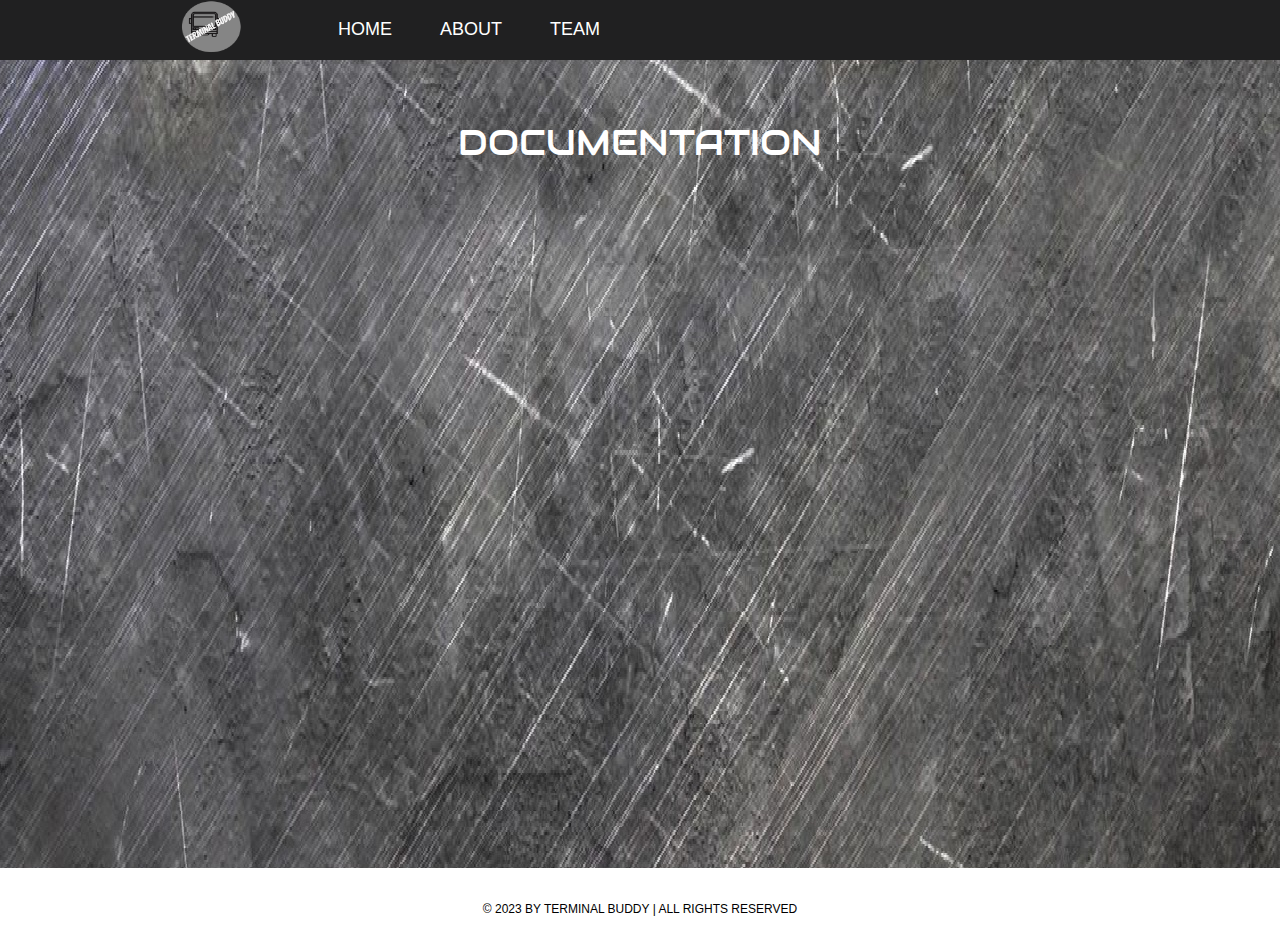
<file: blog.html>
<!doctype html>
<!-- Website template by freewebsitetemplates.com -->
<html>
<head>
	<meta charset="UTF-8">
	<meta name="viewport" content="width=device-width, initial-scale=1.0">
	<title>Terminal Website</title>
	<link rel="icon" type="image/png" href="images/logo.png">
	<link rel="stylesheet" href="css/style.css" type="text/css">
	<link rel="stylesheet" type="text/css" href="css/mobile.css">
	<script src="js/mobile.js" type="text/javascript"></script>
</head>
<body>
	<div id="page">
		<div id="header">
			<div>
			<a href="index.html" class="logo"><img src="images/logo.png" style="width:80%; height:90%;"></a>
				<ul id="navigation">
					<li>
						<a href="index.html">Home</a>
					</li>
					<li>
						<a href="about.html">About</a>
					</li>
					<li>
						<a href="contact.html">Team</a>
					</li>
				</ul>
			</div>
		</div>
		<div id="body">
			<div class="header" >
				<div>
					<h1>Documentation</h1>
				</div>
			</div>
		</div>
		<div id="footer">
			<div class="footnote">
				<div>
					<p>&copy; 2023 BY TERMINAL BUDDY | ALL RIGHTS RESERVED</p>
				</div>
			</div>
		</div>
	</div>
</body>
</html>
</file>
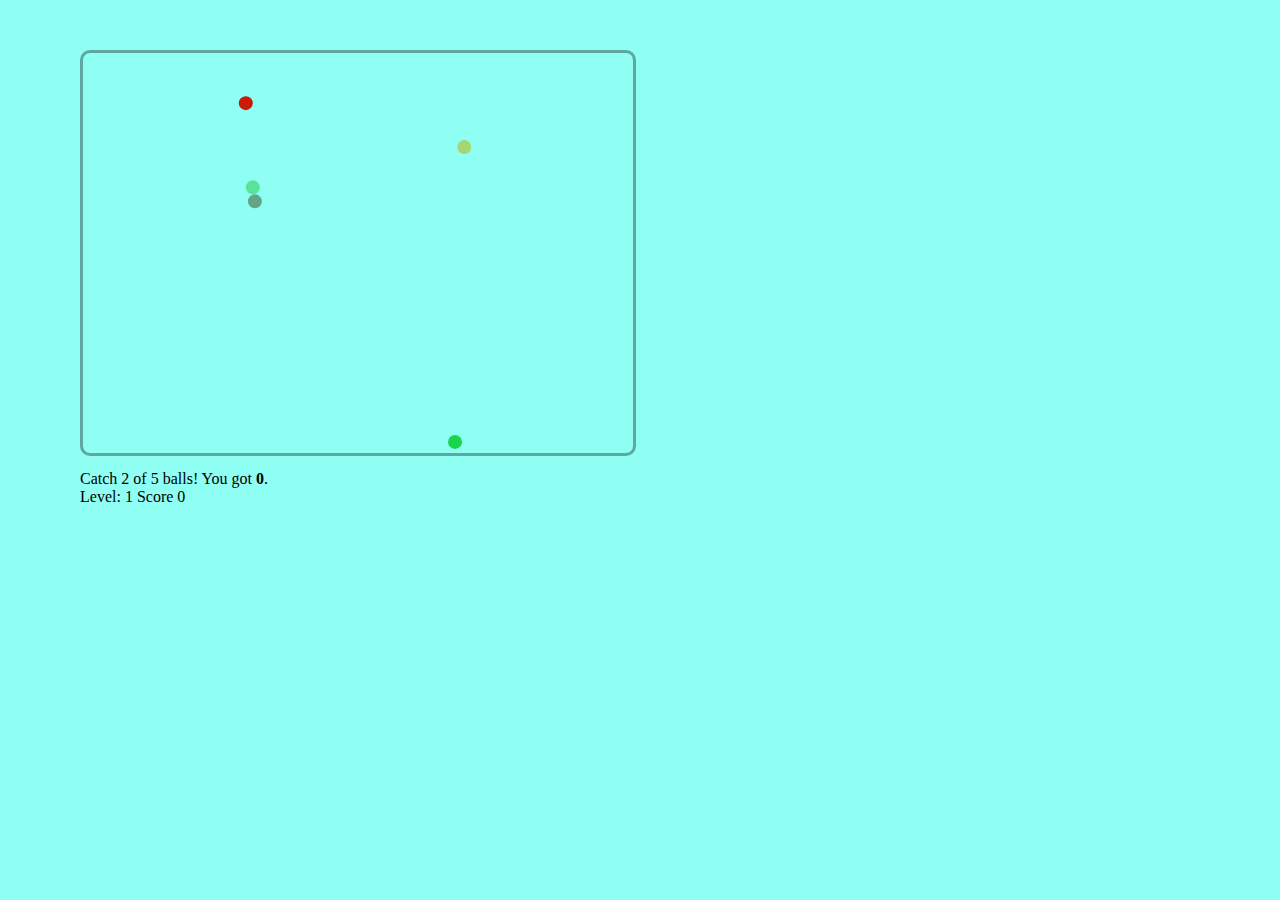
<file: Boomshine.html>
<!DOCTYPE html>
<html>
    <head>
        <title>Terminal Buddy - Boomshine game</title>
        <link rel="icon" type="image/png" href="images/logo.png">
        <link type="text/css" rel="stylesheet" href="css/style.css">
        <meta charset="UTF-8">

        <style>
            canvas {
                background: #8FFFF4;
                position: absolute;
                left: 80px;
                top: 50px;
                border: 3px solid #5EA8A1;
                border-radius: 10px;
            }
            body {
                background: #8FFFF4;
                margin: 0;
            }
            h1{
                -ms-transform:rotate(270deg);
                -webkit-transform:rotate(270deg);
                transform:rotate(270deg);
                color:#FFF;
                font-family:Lemon, cursive;
                font-size:45px;
                left:-220px;
                margin:0;
                padding:0;
                position:absolute;
                text-shadow:-3px 3px #5EA8A1;
                top:230px;
            }
        </style>

        

    </head>
    <body>

        <canvas id="canvas"></canvas>
        <div style="position:absolute;left:80px; top: 470px;">

            Catch <span id="needed">0</span> of <span id="total">0</span> balls! You got <strong id="clear">0</strong>.<br>
            Level: <span id="level">1</span> Score <span id="score">0</span><br>
            <span style="color:#8FFFF4">Click on the background for the fast mode!</span>

        </div>

        <script>
/**
 * @license HTML5 experiment Boomshine
 * http://www.xarg.org/project/html5-boomshine/
 *
 * Copyright (c) 2014, Robert Eisele (robert@xarg.org)
 * Dual licensed under the MIT or GPL Version 2 licenses.
 **/
            (function(window) {
                var canvas = document.getElementById('canvas');
                var eClear = document.getElementById('clear');
                var eNeed = document.getElementById('needed');
                var eTotal = document.getElementById('total');
                var eLevel = document.getElementById('level');
                var eScore = document.getElementById('score');
                var title = document.getElementById('title');
                var ctx = canvas.getContext('2d');
                var H = 400;
                var W = 550;
                var tau = Math.PI * 2;
                var level = 1;
                var score = 0;
                var numClear = 0;
                var numTotal;
                var numNeed;
                var lock;
                var scaleTime = 1000;
                var openTime = 2000;
                var flashTime = 1000;
                var radius = 7;
                var speedScale = 1;
                canvas.height = H;
                canvas.width = W;
                var rand = function() {
                    var r = (Math.random() - Math.random()) / 2;
                    return 0 <= r ? --r : ++r;
                };
                var balls = [];
                var createBalls = function(n) {
                    balls = [{
                            t: 0,
                            r: 0,
                            x: -1,
                            y: 0,
                            xs: 0,
                            ys: 0,
                            cr: 0xcc,
                            cg: 0xcc,
                            cb: 0xcc
                        }];
                    for (var i = n; i--; ) {
                        balls.push({
                            t: 0,
                            r: radius,
                            x: radius + Math.random() * (W - 2 * radius),
                            y: radius + Math.random() * (H - 2 * radius),
                            xs: rand() * speedScale,
                            ys: rand() * speedScale,
                            cr: Math.random() * 256 | 0,
                            cg: Math.random() * 256 | 0,
                            cb: Math.random() * 256 | 0
                        });
                    }
                };
                var NOW, bgTime = 0;
                var size = function(now, bnow, T1, T2) {
                    var delta = now - bnow;
                    if (delta < T1) {
                        return delta / T1;
                    }
                    if (delta < T2) {
                        return 1;
                    }
                    return (T1 + T2 - delta) / T1;
                };
                var loop = function(now) {
                    NOW = now;
                    ctx.clearRect(0, 0, W, H);
                    if (bgTime > 0) {
                        var s = (now - bgTime) / flashTime;
                        if (s >= 1) {
                            bgTime = 0;
                            s = 1;
                        }
                        ctx.fillStyle = 'rgba(255,255,255,' + (1 - Math.abs(s * 2 - 1)) + ')';
                        ctx.fillRect(0, 0, W, H);
                    }
                    var stillOpen = false;
                    for (var i = balls.length; i--; ) {
                        var status = 1;
                        var b = balls[i];
                        if (b.x === -1)
                            continue;
                        if (b.x <= radius) {
                            b.x = radius;
                            b.xs = -b.xs;
                        } else if (b.x >= W - radius) {
                            b.x = W - radius;
                            b.xs = -b.xs;
                        }
                        if (b.y <= radius) {
                            b.y = radius;
                            b.ys = -b.ys;
                        } else if (b.y >= H - radius) {
                            b.y = H - radius;
                            b.ys = -b.ys;
                        }
                        if (b.t !== 0) {
                            if (now - b.t > (openTime + scaleTime)) {
                                b.x = -1;
                                continue;
                            }
                            stillOpen = true;
                            status = size(now, b.t, scaleTime, openTime);
                            b.r = status * (50 - radius) + radius;
                            for (var j = balls.length; --j; ) {
                                var p = balls[j];
                                if (p.t === 0 && i !== j && Math.pow(p.x - b.x, 2) + Math.pow(p.y - b.y, 2) <= Math.pow(b.r + p.r, 2)) {
                                    p.t = now;
                                    p.xs = p.ys = 0;
                                    eClear.innerHTML = ++numClear;
                                    if (numClear === numNeed) {
                                        bgTime = NOW;
                                    }
                                }
                            }
                            status = 1 - status / 2;
                        }
                        b.x += b.xs;
                        b.y += b.ys;
                        ctx.fillStyle = 'rgba(' + b.cr + ',' + b.cg + ',' + b.cb + ',' + status + ')';
                        ctx.beginPath();
                        ctx.arc(b.x, b.y, b.r, 0, tau, false);
                        ctx.fill();
                    }
                    if (!stillOpen && lock) {
                        initGame();
                    }
                    window.requestAnimationFrame(loop);
                };
                var initGame = function() {
                    if (numClear >= numNeed) {
                        eLevel.innerHTML = ++level;
                        score += numClear;
                    }
                    numTotal = level * 5;
                    numNeed = Math.min(numTotal - 1, Math.round(Math.exp(level / 15 - 1) * numTotal)); // 15 = Until 15th question exponential growth
                    createBalls(numTotal);
                    eNeed.innerHTML = numNeed;
                    eTotal.innerHTML = numTotal;
                    eScore.innerHTML = score;
                    eClear.innerHTML = numClear = 0;
                    lock = false;
                };
                initGame();
                window.requestAnimationFrame(loop);
                canvas.onclick = function(ev) {
                    ev.preventDefault();
                    ev.stopPropagation();
                    if (!lock) {
                        lock = true;
                        balls[0].x = ev.pageX - 77;
                        balls[0].y = ev.pageY - 47;
                        balls[0].t = NOW;
                    }
                };
                document.onclick = function(ev) {
                    ev.preventDefault();
                    if (scaleTime === 400) {
                        scaleTime = 1000;
                        openTime = 2000;
                        radius = 7;
                        speedScale = 1;
                        title.style.color = 'white';
                    } else {
                        scaleTime = 400;
                        openTime = 1000;
                        radius = 3;
                        speedScale = 3;
                        title.style.color = 'black';
                    }
                    createBalls(numTotal);
                };
            })(this);
        </script>

    </body>
</html>
</file>
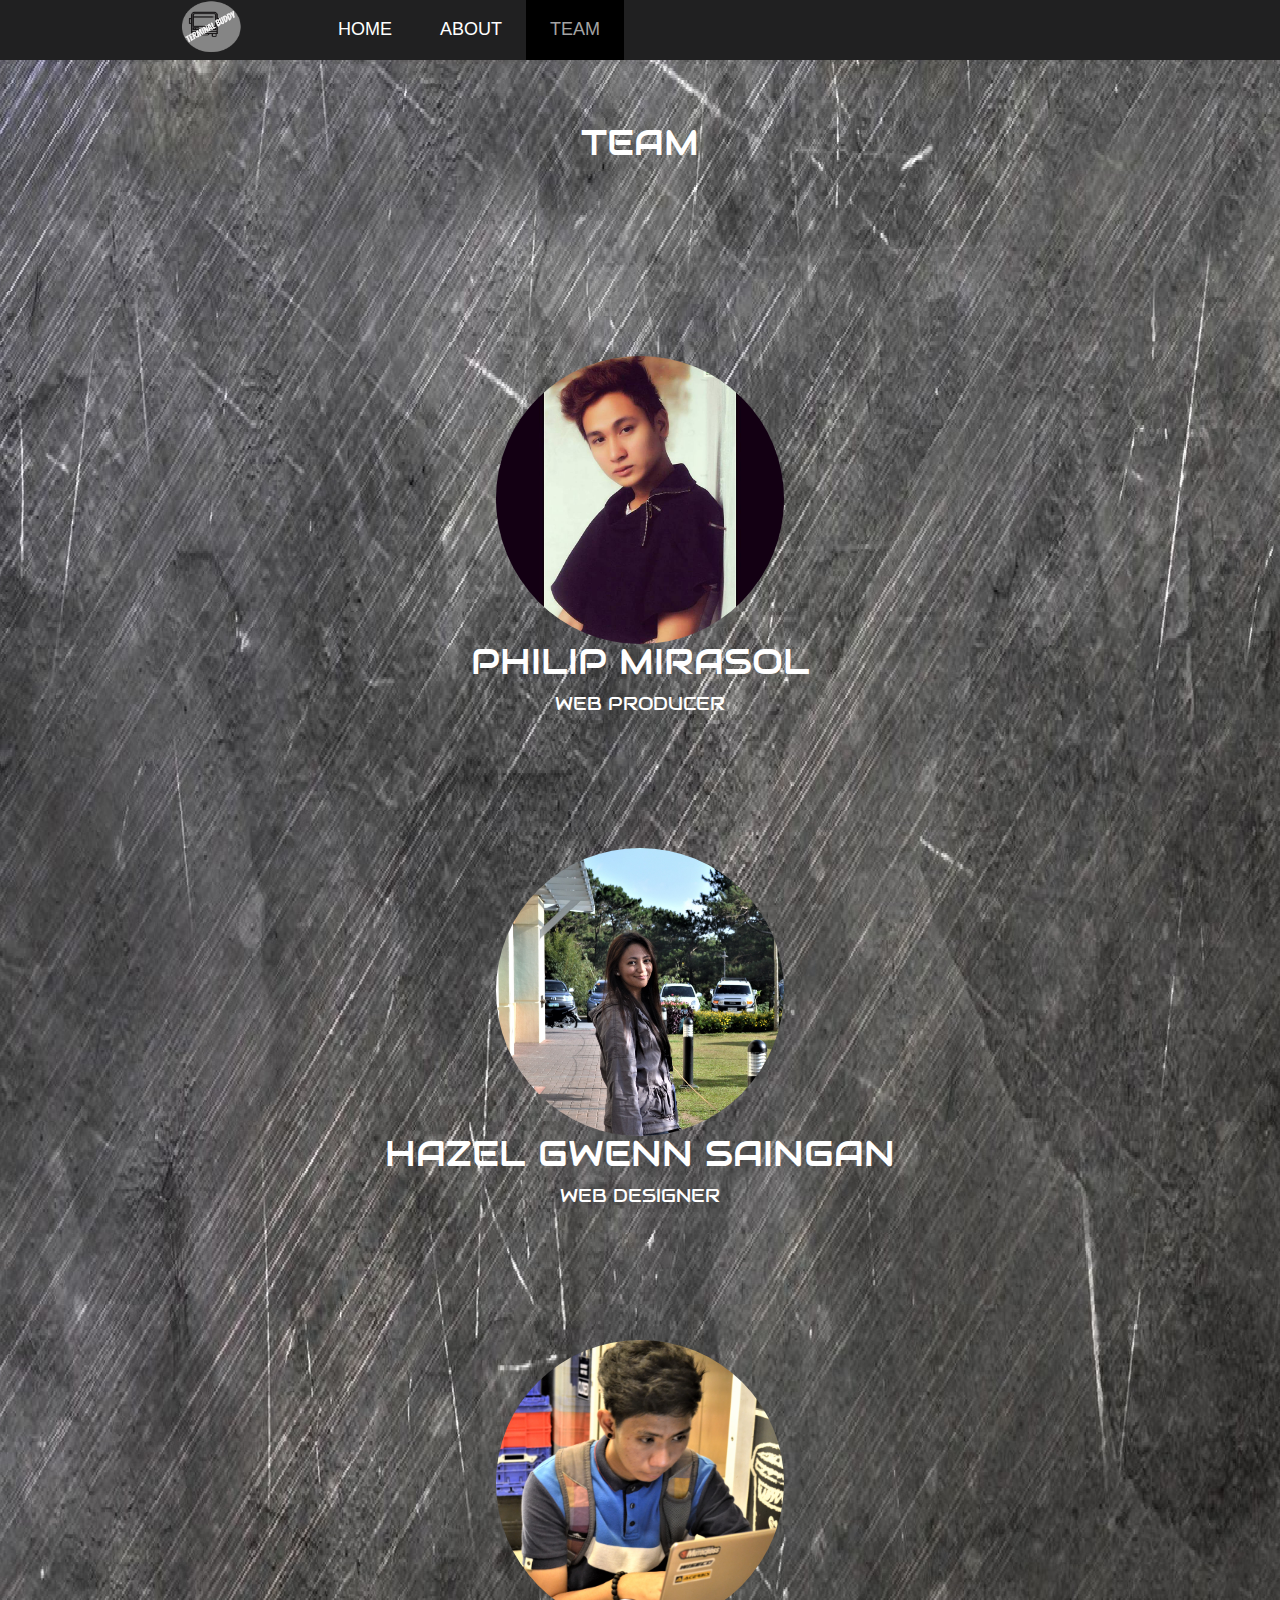
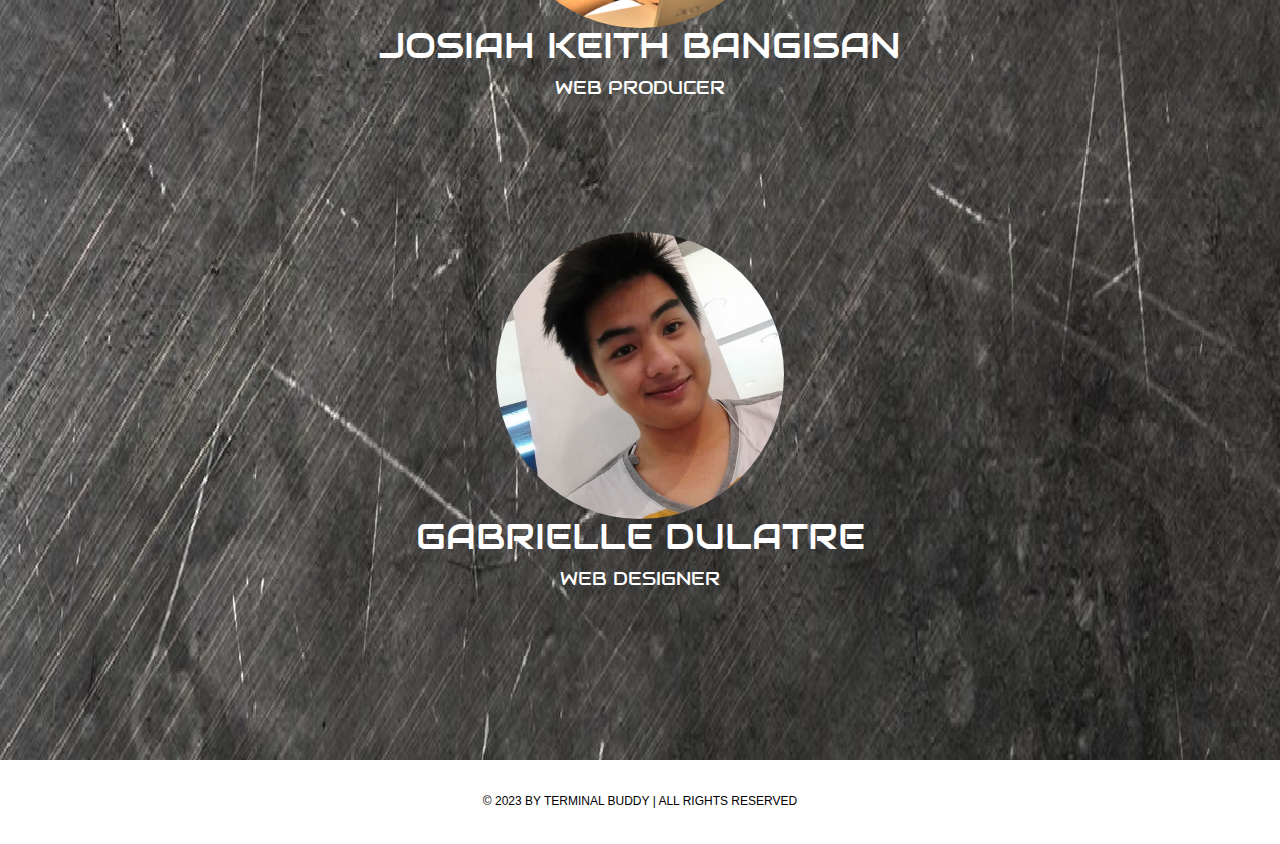
<file: contact.html>
<!doctype html>
<!-- Website template by freewebsitetemplates.com -->
<html>
<head>
	<meta charset="UTF-8">
	<meta name="viewport" content="width=device-width, initial-scale=1.0">
	<title>Terminal Buddy</title>
	<link rel="icon" type="image/png" href="images/logo.png">
	<link rel="stylesheet" href="css/style.css" type="text/css">
	<link rel="stylesheet" type="text/css" href="css/mobile.css">
	<script src="js/mobile.js" type="text/javascript"></script>
</head>
<body>
	<div id="page">
		<div id="header">
			<div>
			<a href="index.html" class="logo"><img src="images/logo.png" style="width:80%; height:90%;"></a>
				<ul id="navigation">
					<li>
						<a href="index.html">Home</a>
					</li>
					<li>
						<a href="about.html">About</a>
					</li>
					<li class="menu">
					<li class="selected">
						<a href="contact.html">Team</a>
					</li>
				</ul>
			</div>
		</div>
		<div id="body">
			<div class="header">
				<div class="contact">
					<h1>Team</h1>
				</div>
				<div>
				<img src="images/team/pj.jpg" style="width:30%; height:30%; border-radius: 50%;">
				<h1>Philip Mirasol<br>
					<font style="font-size: 18px;">Web Producer</font></h1><br><br>
				<img src="images/team/hazel.JPG" style="width:30%; height:30%; border-radius: 50%;">
				<h1>Hazel Gwenn Saingan<br>
					<font style="font-size: 18px;">Web Designer</font></h1><br><br>
				<img src="images/team/josiah.JPG" style="width:30%; height:30%; border-radius: 50%;">
				<h1>Josiah Keith Bangisan<br>
					<font style="font-size: 18px;">Web Producer</font></h1><br><br>
				<img src="images/team/gab.jpg" style="width:30%; height:30%; border-radius: 50%;">
				<h1>Gabrielle Dulatre<br>
					<font style="font-size: 18px;">Web Designer</font></h1><br><br>
				</div>
			</div>
		</div>
		<div id="footer">
			<div class="footnote">
				<div>
					<p>&copy; 2023 BY TERMINAL BUDDY | ALL RIGHTS RESERVED</p>
				</div>
			</div>
		</div>
	</div>
</body>
</html>
</file>
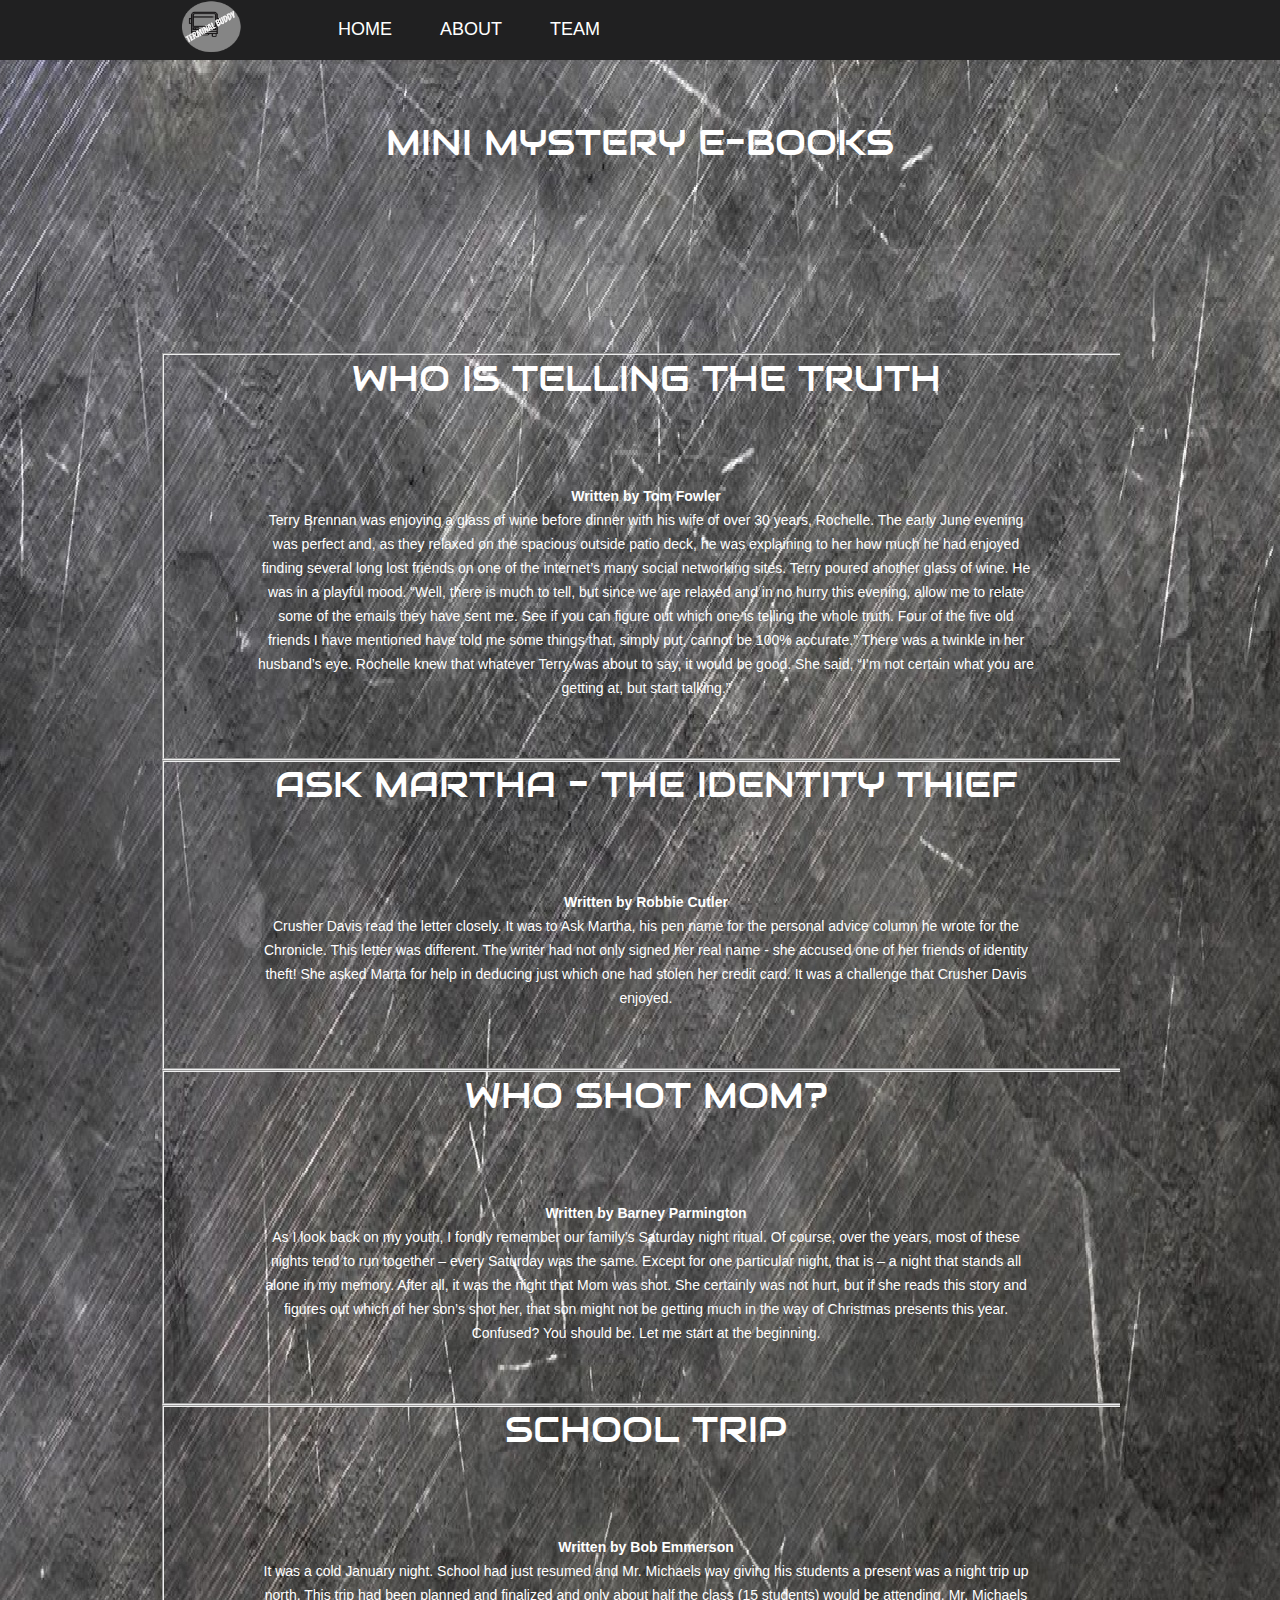
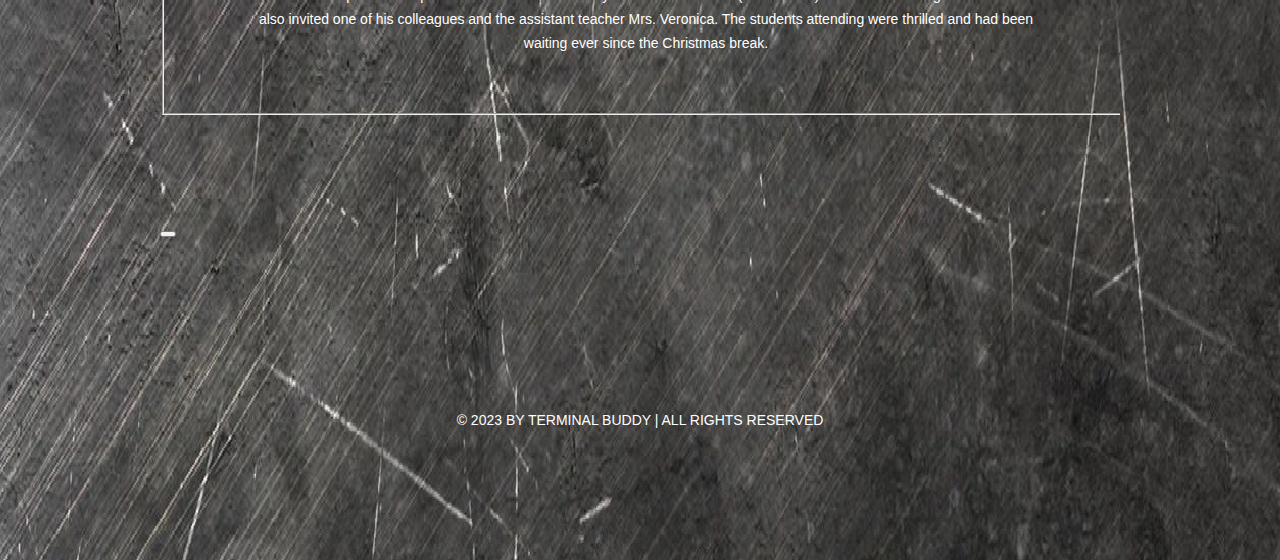
<file: Ebook.html>
<!doctype html>
<!-- Website template by freewebsitetemplates.com -->
<html>
<head>
	<meta charset="UTF-8">
	<meta name="viewport" content="width=device-width, initial-scale=1.0">
	<title>Terminal Buddy</title>
	<link rel="icon" type="image/png" href="images/logo.png">
	<link rel="stylesheet" href="css/style.css" type="text/css">
	<link rel="stylesheet" type="text/css" href="css/mobile.css">
	<script src="js/mobile.js" type="text/javascript"></script>
</head>
<body>
	<div id="page">
		<div id="header">
			<div>
			<a href="index.html" class="logo"><img src="images/logo.png" style="width:80%; height:90%;"></a>
				<ul id="navigation">
					<li>
						<a href="index.html">Home</a>
					</li>
					<li>
						<a href="about.html">About</a>
					</li>
					<li class="menu selected">
					<li>
						<a href="contact.html">Team</a>
					</li>
				</ul>
			</div>
		</div>
		<div id="body">
			<div class="header">
				<div>
					<h1>Mini Mystery E-books</h1>
				</div>

				<div align="center">
					<fieldset>
					<h1>Who is Telling the Truth</h1>
					<p><b>Written by Tom Fowler</b><br>
					Terry Brennan was enjoying a glass of wine before dinner with his wife of over 30 years, Rochelle. The early June evening was perfect and, as they relaxed on the spacious outside patio deck, he was explaining to her how much he had enjoyed finding several long lost friends on one of the internet’s many social networking sites. 

					Terry poured another glass of wine. He was in a playful mood. “Well, there is much to tell, but since we are relaxed and in no hurry this evening, allow me to relate some of the emails they have sent me. See if you can figure out which one is telling the whole truth. Four of the five old friends I have mentioned have told me some things that, simply put, cannot be 100% accurate.” There was a twinkle in her husband’s eye. Rochelle knew that whatever Terry was about to say, it would be good. She said, “I’m not certain what you are getting at, but start talking.” </p>
					</fieldset>

					<fieldset>
					<h1>Ask Martha - The Identity Thief</h1>
					<p><b>Written by Robbie Cutler</b><br>Crusher Davis read the letter closely. It was to Ask Martha, his pen name for the personal advice column he wrote for the Chronicle. This letter was different. The writer had not only signed her real name - she accused one of her friends of identity theft! She asked Marta for help in deducing just which one had stolen her credit card. It was a challenge that Crusher Davis enjoyed.</p>
					</fieldset>

					<fieldset>
						<h1>Who Shot Mom?</h1>
						<p><b>Written by Barney Parmington</b><br>
						As I look back on my youth, I fondly remember our family’s Saturday night ritual. Of course, over the years, most of these nights tend to run together – every Saturday was the same. Except for one particular night, that is – a night that stands all alone in my memory. After all, it was the night that Mom was shot. She certainly was not hurt, but if she reads this story and figures out which of her son’s shot her, that son might not be getting much in the way of Christmas presents this year. Confused? You should be. Let me start at the beginning.</p>
					</fieldset>

					<fieldset>
						<h1>School Trip</h1>
						<p><b>Written by Bob Emmerson</b><br>
						It was a cold January night. School had just resumed and Mr. Michaels way giving his students a present was a night trip up north. This trip had been planned and finalized and only about half the class (15 students) would be attending. Mr. Michaels also invited one of his colleagues and the assistant teacher Mrs. Veronica. The students attending were thrilled and had been waiting ever since the Christmas break.</p>
					</fieldset>
				</div>

				<div>
					<button>
				</div>
					
			<div class="footnote">
				<div>
					<p>&copy; 2023 BY TERMINAL BUDDY | ALL RIGHTS RESERVED</p>
				</div>
			</div>
		</div>
	</div>
</body>
</html>
</file>
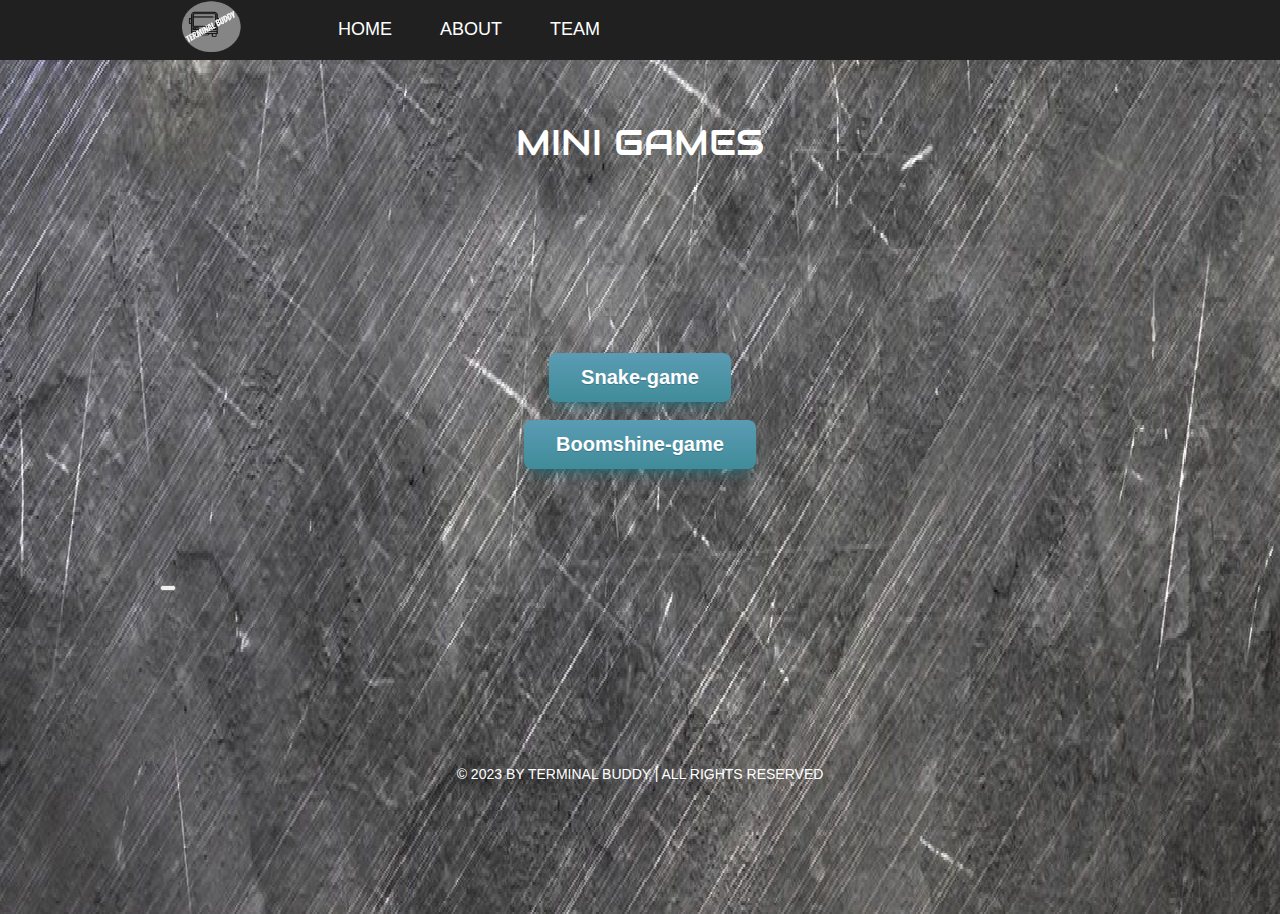
<file: Minigames.html>
<!doctype html>
<!-- Website template by freewebsitetemplates.com -->
<html>
<head>
	<meta charset="UTF-8">
	<meta name="viewport" content="width=device-width, initial-scale=1.0">
	<title>Terminal Buddy</title>
	<link rel="icon" type="image/png" href="images/logo.png">
	<link rel="stylesheet" href="css/style.css" type="text/css">
	<link rel="stylesheet" type="text/css" href="css/mobile.css">
	<script src="js/mobile.js" type="text/javascript"></script>
</head>
<body>
	<div id="page">
		<div id="header">
			<div>
			<a href="index.html" class="logo"><img src="images/logo.png" style="width:80%; height:90%;"></a>
				<ul id="navigation">
					<li>
						<a href="index.html">Home</a>
					</li>
					<li>
						<a href="about.html">About</a>
					</li>
					<li>
						<a href="contact.html">Team</a>
					</li>
				</ul>
			</div>
		</div>
		<div id="body">
			<div class="header">
				<div>
					<h1>Mini games</h1>
				</div>

				<div align="center">
					<a href="Snake.html" class="myButton">Snake-game</a><br><br>
					<a href="Boomshine.html" class="myButton">Boomshine-game</a>
				</div>

				<div>
					<button>
				</div>
					
			<div class="footnote">
				<div>
					<p>&copy; 2023 BY TERMINAL BUDDY | ALL RIGHTS RESERVED</p>
				</div>
			</div>
		</div>
	</div>
</body>
</html>
</file>
<file: css/style.css>
/* Website template by freewebsitetemplates.com */
body {
	margin: 0;
	padding: 0;
	position: relative;
	width: auto;
}
body #page {
	background: url("../images/bg-home.jpg") no-repeat scroll center top #000000;
	margin: 0;
	overflow: hidden;
	padding: 0;
	width: auto;
	z-index: 3;
}
a {
	text-decoration: none;
	outline: none;
}
a:active {
	background: none;
}
img {
	border: none;
}
/*-------------------------------------------FONTS---------------------------------------------*/
@font-face {
	font-family: 'audiowide-regular-webfont';
	src: url('../fonts/audiowide-regular-webfont.eot');
	src: url('../fonts/audiowide-regular-webfont.woff') format('woff'), url('../fonts/audiowide-regular-webfont.ttf') format('truetype'), url('../fonts/audiowide-regular-webfont.svg') format('svg');
}
/*----------------------------------------header-styles---------------------------------------*/
#header {
	background-color: #202021;
	margin: 0;
	min-height: 60px;
	padding: 0;
	width: auto;
}
#header div {
	margin: 0 auto;
	max-width: 940px;
	min-height: 60px;
	padding: 0 10px;
}
#header div a.logo {
	display: block;
	float: left;
	height: 60px;
	margin: 0 44px 0 0;
	padding: 0;
	width: 100px;
}
#header div a img {
	display: block;
	margin: 0;
	padding: 0;
	width: auto;
}
#header div ul {
	display: inline-block;
	float: left;
	list-style: none;
	margin: 0;
	padding: 0;
	width: auto;
}
#header div ul li {
	float: left;
	margin: 0;
	padding: 0;
	width: auto;
}
#header div ul li a {
	color: #ffffff;
	display: block;
	font-family: Arial;
	font-size: 18px;
	font-weight: normal;
	line-height: 59px;
	margin: 0;
	min-height: 60px;
	padding: 0 24px;
 *padding: 0 23px; /* Needed for IE8 and old versions */
	text-align: center;
	text-transform: uppercase;
	width: auto;
}
#header div ul li a:hover {
	background-color: #1a1b1c;
	color: #ffffff;
}
#header div ul li.selected a {
	background-color: #000000;
	color: #a3a3a3;
}
#header div ul li.menu {
	position: relative;
}
#header div ul li.menu ul {
	display: block;
	left: -99999px;
	list-style: none;
	margin: 0;
	padding: 0;
	position: absolute;
	top: 60px;
	width: 142px;
	z-index: 50;
}
#header div ul li.menu:hover ul.primary {
	left: 31px;
}
#header div ul li.menu ul.primary.selected {
	left: 31px;
}
#header div ul li.menu:hover ul.secondary {
	left: -20px;
}
#header div ul li.menu ul.secondary.selected {
	left: -20px;
}
#header div ul li.menu ul li {
	margin: 0;
	padding: 0;
	width: auto;
}
#header div ul li.menu ul li a {
	background-color: #1a1b1c;
	color: #ffffff;
	display: block;
	font-family: Arial;
	font-size: 18px;
	font-weight: normal;
	line-height: 60px;
	margin: 0;
	min-height: 60px;
	padding: 0 10px;
	text-align: center;
	text-transform: uppercase;
	width: auto;
}
#header div ul li.menu ul.primary.selected li a, #header div ul li.menu ul.secondary.selected li a {
	background-color: #000000;
	color: #a3a3a3;
}
/*----------------------------------------body-home-styles---------------------------------------*/
#body {
	background-color: none;
	margin: 0;
	min-height: 808px;
	overflow: hidden;
	padding: 0;
	width: 100%;
}
#body.home {
	background: none;
	margin: 0;
	min-height: 1308px;
	overflow: hidden;
	padding: 0;
	width: 100%;
}
#body.home .header {
	background: none;
	margin: 0;
	overflow: hidden;
	padding: 0;
	width: 100%;
}
#body.home .header div {
	margin: 0 auto;
	max-width: 940px;
	overflow: hidden;
	padding: 0 10px;
	position: relative;
}
#body.home .header div img.satellite {
	display: block;
	left: 10px;
	margin: 0;
	padding: 0;
	position: absolute;
	top: 41px;
	width: auto;
	z-index: 50;
}
#body.home .header div h1 {
	color: #FFFFFF;
	display: block;
	float: right;
	font-family: audiowide-regular-webfont;
	font-size: 60px;
	font-weight: normal;
	line-height: 60px;
	margin: 187px 0 27px;
	padding: 0 38px 0 399px;
	position: relative;
	text-align: right;
	text-transform: uppercase;
	width: 503px;
	z-index: 60;
}
#body.home .header div h2 {
	color: #FFFFFF;
	display: block;
	float: right;
	font-family: Arial;
	font-size: 43px;
	font-weight: normal;
	line-height: 43px;
	margin: 0 0 36px;
	padding: 0 146px 0 506px;
	position: relative;
	text-align: right;
	text-transform: uppercase;
	width: 288px;
	z-index: 60;
}
#body.home .header div a.more {
	background-color: #202021;
	color: #a3a3a3;
	display: block;
	float: right;
	font-family: Arial;
	font-size: 18px;
	font-weight: normal;
	height: 49px;
	line-height: 49px;
	margin: 0 200px 0 0;
	padding: 0;
	text-align: center;
	text-transform: uppercase;
	position: relative;
	width: 180px;
	z-index: 55;
}
#body.home .header div a.more:hover {
	background-color: #1a1b1c;
	color: #ffffff;
}
#body.home .header div h3 {
	background-color: #202021;
	color: #A3A3A3;
	float: left;
	font-family: audiowide-regular-webfont;
	font-size: 23px;
	font-weight: normal;
	line-height: 23px;
	margin: 96px 0 0;
 *margin: 102px 0 0;/* Needed for IE8 and old versions */
	min-height: 27px;
	padding: 17px 0 10px;
	position: relative;
	text-align: center;
	text-transform: uppercase;
	width: 940px;
}
#body.home .header div ul {
	display: inline-block;
	list-style: none outside none;
	margin: 0 0 -6px;
	overflow: hidden;
	padding: 0;
	width: auto;
}
#body.home .header div ul li:first-child {
	padding: 0;
}
#body.home .header div ul li {
	border: medium none;
	float: left;
	margin: 0;
	padding: 0;
	width: auto;
}
#body.home .header div ul li a {
	display: block;
	float: none;
	height: 156px;
	margin: 0;
	padding: 0;
	width: 235px;
}
#body.home .header div ul li a img {
	cursor: pointer;
	filter: alpha(opacity=100);/* Needed for IE8 and old versions */
	opacity: 1.0;
	display: block;
	margin: 0;
	padding: 0;
	width: auto;
}
#body.home .header div ul li a img:hover {
	filter: alpha(opacity=70);/* Needed for IE8 and old versions */
	opacity: 0.7;
}
#body.home .body {
	background-color: #1b1b1c;
	margin: 0;
	min-height: 168px;
	overflow: hidden;
	padding: 0;
	width: 100%;
}
#body.home .body div {
	margin: 0 auto;
	max-width: 940px;
	overflow: hidden;
	padding: 31px 10px 0;
}
#body.home .body div h1 {
	color: #FFFFFF;
	display: block;
	font-family: audiowide-regular-webfont;
	font-size: 32px;
	font-weight: normal;
	line-height: 32px;
	margin: 0 auto 24px;
	padding: 0;
	text-align: center;
	text-transform: uppercase;
	width: 780px;
}
#body.home .body div p {
	color: #ffffff;
	display: block;
	font-family: Arial;
	font-size: 18px;
	font-weight: normal;
	line-height: 24px;
	margin: 0 auto;
	padding: 0;
	text-align: center;
	width: 780px;
}
#body.home .body div p a {
	color: #ffffff;
	font-family: Arial;
	font-size: 18px;
	font-weight: normal;
	line-height: 24px;
	margin: 0 auto;
	padding: 0;
	text-decoration: underline;
}
#body.home .body div p a:hover {
	color: #a3a3a3;
}
#body.home .footer {
	background-color: #000000;
	margin: 0;
	overflow: hidden;
	padding: 0;
	width: 100%;
}
#body.home .footer div {
	margin: 0 auto;
	max-width: 960px;
	overflow: hidden;
	padding: 32px 0 16px;
}
#body.home .footer div ul {
	display: inline-block;
	list-style: none;
	margin: 0;
	overflow: hidden;
	padding: 0;
	width: auto;
}
#body.home .footer div ul li:first-child {
	float: left;
	margin: 0 10px;
	padding: 0;
	width: 460px;
}
#body.home .footer div ul li {
	float: left;
	margin: 0 0 0 10px;
	padding: 0 0 0 20px;
	width: 440px;
}
#body.home .footer div ul li h1 {
	color: #FFFFFF;
	font-family: audiowide-regular-webfont;
	font-size: 32px;
	font-weight: normal;
	line-height: 32px;
	margin: 0 0 44px;
	padding: 0;
	text-align: left;
	text-transform: uppercase;
	width: auto;
}
#body.home .footer div ul li a {
	display: block;
	height: 258px;
	margin: 0;
	position: relative;
	padding: 0;
	width: 460px;
}
#body.home .footer div ul li a img {
	cursor: pointer;
	filter: alpha(opacity=100);/* Needed for IE8 and old versions */
	opacity: 1.0;
	display: block;
	margin: 0;
	padding: 0;
	width: auto;
}
#body.home .footer div ul li a:hover img {
	filter: alpha(opacity=70);/* Needed for IE8 and old versions */
	opacity: 0.7;
}
#body.home .footer div ul li a span {
	background: url(../images/icons.png) no-repeat 0 -152px;
	display: block;
	height: 72px;
	left: 199px;
	margin: 0;
	padding: 0;
	position: absolute;
	top: 94px;
	width: 62px;
}
#body.home .footer div ul li a:hover span {
	background: url(../images/icons.png) no-repeat 0 -226px;
}
#body.home .footer div ul li ul {
	display: inline-block;
	list-style: none outside none;
	margin: 0;
	overflow: hidden;
	padding: 0;
	width: 440px;
}
#body.home .footer div ul li ul li {
	border-top: 1px solid #A3A3A3;
	float: none;
	margin: 0;
	overflow: hidden;
	padding: 39px 10px 38px 0;
	width: 440px;
}
#body.home .footer div ul li ul li:first-child {
	border: medium none;
	margin: 0;
	padding: 0 0 38px;
	width: 440px;
}
#body.home .footer div ul li ul li a {
	display: block;
	float: left;
	height: 90px;
	margin: 0 20px 0 0;
	padding: 0;
	width: 100px;
}
#body.home .footer div ul li ul li a img {
	cursor: pointer;
	filter: alpha(opacity=100);/* Needed for IE8 and old versions */
	opacity: 1.0;
	display: block;
	margin: 0;
	padding: 0;
	width: auto;
}
#body.home .footer div ul li ul li a img:hover {
	filter: alpha(opacity=70);/* Needed for IE8 and old versions */
	opacity: 0.7;
}
#body.home .footer div ul li ul li h1 {
	color: #A3A3A3;
	float: left;
	font-family: audiowide-regular-webfont;
	font-size: 23px;
	font-weight: normal;
	line-height: 23px;
	margin: 0;
	padding: 4px 0 8px;
	text-align: left;
	text-transform: uppercase;
	width: 310px;
}
#body.home .footer div ul li ul li span {
	color: #FFFFFF;
	display: block;
	float: left;
	font-family: Arial;
	font-size: 14px;
	font-weight: normal;
	line-height: 14px;
	margin: 0 0 10px;
	padding: 0;
	text-align: left;
	text-transform: uppercase;
	width: 310px;
}
#body.home .footer div ul li ul li a.more {
	background-color: #1a1b1c;
	color: #ffffff;
	display: block;
	float: right;
	font-family: Arial;
	font-size: 14px;
	font-weight: normal;
	height: 31px;
	line-height: 31px;
	margin: 0;
	padding: 0;
	text-align: center;
	text-transform: uppercase;
	width: 120px;
}
#body.home .footer div ul li ul li a.more:hover {
	background-color: #1a1b1c;
}
/*----------------------------------------body-styles---------------------------------------*/
#body.about .header {
	background: url(../images/bg-home.jpg) no-repeat center top #000000;
	margin: 0;
	min-height: 455px;
	padding: 0;
	width: 100%;
}
#body.about .header div, #body .header div {
	margin: 0 auto;
	max-width: 960px;
	overflow: hidden;
	padding: 65px 0 40px;
}
#body.about .header div h1, #body .header div h1 {
	color: #FFFFFF;
	display: block;
	font-family: audiowide-regular-webfont;
	font-size: 36px;
	font-weight: normal;
	line-height: 36px;
	margin: 0 auto 87px;
	padding: 0;
	text-align: center;
	text-transform: uppercase;
	width: 940px;
}
#body.about .header div h2 {
	color: #FFFFFF;
	display: block;
	font-family: audiowide-regular-webfont;
	font-size: 32px;
	font-weight: normal;
	line-height: 32px;
	margin: 0 auto 24px;
	padding: 0;
	text-align: center;
	text-transform: uppercase;
	width: 820px;
}
#body.about .header div p {
	color: #ffffff;
	display: block;
	font-family: Arial;
	font-size: 18px;
	font-weight: normal;
	line-height: 24px;
	margin: 0 auto;
	padding: 0;
	text-align: center;
	width: 820px;
}
#body.about .header div p a {
	color: #ffffff;
	font-family: Arial;
	font-size: 18px;
	font-weight: normal;
	line-height: 24px;
	margin: 0;
	padding: 0;
	text-decoration: underline;
}
#body.about .header div p a:hover {
	color: #a3a3a3;
}
#body.about .body {
	background-color: #1a1b1c;
	margin: 0;
	min-height: 253px;
	overflow: hidden;
	padding: 0;
	width: 100%;
}
#body.about .body div {
	margin: 0 auto;
	max-width: 940px;
	overflow: hidden;
	padding: 36px 10px 35px;
}
#body.about .body div h2 {
	color: #A3A3A3;
	float: left;
	font-family: audiowide-regular-webfont;
	font-size: 23px;
	font-weight: normal;
	line-height: 23px;
	margin: 18px 0 26px;
	padding: 0;
	text-align: left;
	text-transform: uppercase;
	width: 620px;
}
#body.about .body div p {
	color: #ffffff;
	display: block;
	float: left;
	font-family: Arial;
	font-size: 14px;
	font-weight: normal;
	line-height: 24px;
	margin: 0;
	padding: 0;
	text-align: left;
	width: 620px;
}
#body.about .body div p a {
	color: #ffffff;
	font-family: Arial;
	font-size: 14px;
	font-weight: normal;
	line-height: 24px;
	margin: 0;
	padding: 0;
	text-decoration: underline;
}
#body.about .body div p a:hover {
	color: #a3a3a3;
}
#body.about .body div img {
	display: block;
	float: right;
	margin: 0;
	padding: 0;
	width: auto;
}
#body.about .footer {
	background-color: #1a1b1c;
	margin: 0;
	min-height: 366px;
	padding: 0;
	width: 100%;
}
#body.about .footer div {
	margin: 0 auto;
	overflow: hidden;
	padding: 79px 0 0 10px;
	width: 950px;
}
#body.about .footer div h2 {
	color: #A3A3A3;
	float: right;
	font-family: audiowide-regular-webfont;
	font-size: 23px;
	font-weight: normal;
	line-height: 23px;
	margin: 34px 0 24px;
	padding: 0;
	text-align: left;
	text-transform: uppercase;
	width: 557px;
}
#body.about .footer div p {
	color: #ffffff;
	display: block;
	float: right;
	font-family: Arial;
	font-size: 18px;
	font-weight: normal;
	line-height: 24px;
	margin: 0 auto;
	padding: 0;
	text-align: left;
	width: 557px;
}
#body.about .footer div p a {
	color: #ffffff;
	font-family: Arial;
	font-size: 18px;
	font-weight: normal;
	line-height: 24px;
	margin: 0 auto;
	padding: 0;
	text-decoration: underline;
}
#body.about .footer div p a:hover {
	color: #a3a3a3;
}
#body.about .footer div img {
	float: left;
	display: block;
	margin: 0;
	padding: 0;
	width: auto;
}
#body.about .section {
	background-color: #3c0f38;
	margin: 0;
	min-height: 234px;
	padding: 0;
	width: auto;
}
#body.about .section div {
	margin: 0 auto;
	max-width: 960px;
	overflow: hidden;
	padding: 58px 0 55px;
}
#body.about .section div h2 {
	color: #A3A3A3;
	display: block;
	font-family: audiowide-regular-webfont;
	font-size: 23px;
	font-weight: normal;
	line-height: 23px;
	margin: 0 auto 26px;
	padding: 0;
	text-align: center;
	text-transform: uppercase;
	width: 780px;
}
#body.about .section div p {
	color: #ffffff;
	display: block;
	font-family: Arial;
	font-size: 14px;
	font-weight: normal;
	line-height: 24px;
	margin: 0 auto;
	padding: 0;
	text-align: center;
	width: 780px;
}
#body.about .section div p a {
	color: #ffffff;
	font-family: Arial;
	font-size: 14px;
	font-weight: normal;
	line-height: 24px;
	margin: 0;
	padding: 0;
	text-decoration: underline;
}
#body.about .section div p a:hover {
	color: #a3a3a3;
}
#body .header {
	margin: 0 auto;
	padding: 0;
	width: 100%;
}
#body .header div ul {
	display: inline-block;
	max-width: 940px;
	list-style: none outside none;
	margin: 0;
	padding: 3px 10px 0;
}
#body .header div ul li:first-child {
	border: none;
	padding: 0 0 38px;
}
#body .header div ul li {
	border-top: 1px solid #A3A3A3;
	margin: 0;
	overflow: hidden;
	padding: 38px 0;
	width: auto;
}
#body .header div ul li a {
	display: block;
	float: left;
	height: 217px;
	margin: 0 40px 0 0;
	padding: 0;
	width: 380px;
}
#body .header div ul li a img {
	cursor: pointer;
	filter: alpha(opacity=100);/* Needed for IE8 and old versions */
	opacity: 1.0;
	display: block;
	margin: 0;
	padding: 0;
	width: auto;
}
#body .header div ul li a img:hover {
	filter: alpha(opacity=70);/* Needed for IE8 and old versions */
	opacity: 0.7;
}
#body .header div ul li div {
	float: left;
	margin: 0;
	overflow: hidden;
	padding: 0;
	width: 520px;
}
#body .header div ul li div h1 {
	color: #A3A3A3;
	font-family: audiowide-regular-webfont;
	font-size: 23px;
	font-weight: normal;
	line-height: 23px;
	margin: 0 0 26px;
	padding: 0;
	text-align: left;
	text-transform: uppercase;
	width: 520px;
}
#body .header div ul li div p {
	color: #FFFFFF;
	font-family: Arial;
	font-size: 14px;
	font-weight: normal;
	line-height: 24px;
	margin: 0 0 41px;
	padding: 0;
	text-align: left;
	width: 520px;
}
#body .header div ul li div p a {
	color: #FFFFFF;
	display: inline;
	float: none;
	font-family: Arial;
	font-size: 14px;
	font-weight: normal;
	height: auto;
	line-height: 24px;
	margin: 0;
	padding: 0;
	text-decoration: underline;
	width: auto;
}
#body .header div ul li div p a:hover {
	color: #a3a3a3;
}
#body .header div ul li div a.more {
	background-color: #3c0f38;
	color: #ffffff;
	display: block;
	float: right;
	font-family: Arial;
	font-size: 14px;
	font-weight: normal;
	height: 31px;
	line-height: 31px;
	margin: 0;
	padding: 0;
	text-align: center;
	text-transform: uppercase;
	width: 120px;
}
#body .header div ul li div a.more:hover {
	background-color: #620031;
}
#body .header div img {
	display: block;
	margin: 0 auto;
	padding: 3px 0 0;
	width: auto;
}
#body .header div h2 {
	color: #A3A3A3;
	display: block;
	font-family: audiowide-regular-webfont;
	font-size: 23px;
	font-weight: normal;
	line-height: 23px;
	margin: 0 auto;
	padding: 53px 0 27px;
	text-align: center;
	text-transform: uppercase;
	width: 780px;
}
#body .header div p {
	color: #FFFFFF;
	display: block;
	font-family: Arial;
	font-size: 14px;
	font-weight: normal;
	line-height: 24px;
	margin: 0 auto 48px;
	padding: 0;
	text-align: center;
	width: 780px;
}
#body .header div p a {
	color: #ffffff;
	font-family: Arial;
	font-size: 14px;
	font-weight: normal;
	line-height: 24px;
	margin: 0 auto;
	padding: 0;
	text-decoration: underline;
}
#body .header div p a:hover {
	color: #a3a3a3;
}
#body .header div .article {
	float: left;
	margin: 0 40px 0 10px;
	padding: 0;
	width: 560px;
}
#body .header div .article ul {
	display: inline-block;
	list-style: none outside none;
	margin: 0;
	padding: 3px 0 0;
	width: 560px;
}
#body .header div .article ul li:first-child {
	border: none;
	padding: 0 0 38px;
}
#body .header div .article ul li {
	border-top: 1px solid #a3a3a3;
	margin: 0;
	overflow: hidden;
	padding: 38px 0 38px;
	width: auto;
}
#body .header div .article ul li a {
	display: block;
	height: 241px;
	margin: 0 0 29px;
	padding: 0;
	width: 560px;
}
#body .header div .article ul li a img {
	cursor: pointer;
	filter: alpha(opacity=100);/* Needed for IE8 and old versions */
	opacity: 1.0;
	display: block;
	margin: 0;
	padding: 0;
	width: auto;
}
#body .header div .article ul li a img:hover {
	filter: alpha(opacity=70);/* Needed for IE8 and old versions */
	opacity: 0.7;
}
#body .header div .article ul li h1 {
	color: #A3A3A3;
	font-family: audiowide-regular-webfont;
	font-size: 23px;
	font-weight: normal;
	line-height: 23px;
	margin: 0 0 8px;
	padding: 0;
	text-align: left;
	text-transform: uppercase;
	width: auto;
}
#body .header div .article ul li span {
	color: #FFFFFF;
	display: block;
	font-family: Arial;
	font-size: 14px;
	font-weight: normal;
	line-height: 14px;
	margin: 0 0 28px;
	padding: 0;
	text-align: left;
	text-transform: uppercase;
	width: auto;
}
#body .header div .article ul li p {
	color: #FFFFFF;
	font-family: Arial;
	font-size: 14px;
	font-weight: normal;
	line-height: 24px;
	margin: 0 0 29px;
	padding: 0;
	text-align: left;
	width: auto;
}
#body .header div .article ul li p a {
	color: #FFFFFF;
	display: inline;
	float: none;
	font-family: Arial;
	font-size: 14px;
	font-weight: normal;
	height: auto;
	line-height: 24px;
	margin: 0;
	padding: 0;
	text-decoration: underline;
	width: auto;
}
#body .header div .article ul li p a:hover {
	color: #a3a3a3;
}
#body .header div .article ul li a.more {
	background-color: #3c0f38;
	color: #ffffff;
	display: block;
	float: right;
	font-family: Arial;
	font-size: 14px;
	font-weight: normal;
	height: 31px;
	line-height: 31px;
	margin: 0;
	padding: 0;
	text-align: center;
	text-transform: uppercase;
	width: 120px;
}
#body .header div .article ul li a.more:hover {
	background-color: #620031;
}
#body .header div .sidebar {
	float: left;
	margin: 0;
	padding: 0;
	width: 340px;
}
#body .header div .sidebar ul {
	display: inline-block;
	list-style: none;
	margin: 0;
	padding: 0;
	width: 340px;
}
#body .header div .sidebar ul li:first-child {
	border: medium none;
	padding: 0 0 34px;
}
#body .header div .sidebar ul li {
	border-top: 1px solid #A3A3A3;
	margin: 0;
	overflow: hidden;
	padding: 32px 0 34px;
	width: auto;
}
#body .header div .sidebar ul li h1 {
	color: #FFFFFF;
	font-family: audiowide-regular-webfont;
	font-size: 32px;
	font-weight: normal;
	line-height: 32px;
	margin: 0 0 25px;
	padding: 0;
	text-align: left;
	text-transform: uppercase;
	width: 340px;
}
#body .header div .sidebar ul li a {
	display: block;
	float: none;
	height: 187px;
	margin: 0 0 29px;
	padding: 0;
	width: 34px;
}
#body .header div .sidebar ul li a img {
	cursor: pointer;
	filter: alpha(opacity=100);/* Needed for IE8 and old versions */
	opacity: 1.0;
	display: block;
	margin: 0;
	padding: 0;
	width: auto;
}
#body .header div .sidebar ul li a img:hover {
	filter: alpha(opacity=70);/* Needed for IE8 and old versions */
	opacity: 0.7;
}
#body .header div .sidebar ul li h2 {
	color: #A3A3A3;
	font-family: audiowide-regular-webfont;
	font-size: 23px;
	font-weight: normal;
	line-height: 23px;
	margin: 0 0 7px;
	padding: 0;
	text-align: left;
	text-transform: uppercase;
	width: auto;
}
#body .header div .sidebar ul li span {
	color: #ffffff;
	display: block;
	font-family: Arial;
	font-size: 14px;
	font-weight: normal;
	line-height: 14px;
	margin: 0;
	padding: 0;
	text-align: left;
	text-transform: uppercase;
	width: auto;
}
#body .header div .sidebar ul li ul {
	display: inline-block;
	list-style: none outside none;
	margin: 0;
	padding: 12px 0 0;
	width: 340px;
}
#body .header div .sidebar ul li ul li:first-child {
	padding: 0;
}
#body .header div .sidebar ul li ul li {
	border: medium none;
	margin: 0 0 26px;
	overflow: hidden;
	padding: 0;
	width: auto;
}
#body .header div .sidebar ul li ul li a {
	display: block;
	float: left;
	height: 54px;
	margin: 0 20px 0 0;
	padding: 0;
	width: 60px;
}
#body .header div .sidebar ul li ul li a img {
	cursor: pointer;
	filter: alpha(opacity=100);/* Needed for IE8 and old versions */
	opacity: 1.0;
	display: block;
	margin: 0;
	padding: 0;
	width: auto;
}
#body .header div .sidebar ul li ul li a img:hover {
	filter: alpha(opacity=70);/* Needed for IE8 and old versions */
	opacity: 0.7;
}
#body .header div .sidebar ul li ul li h2 {
	color: #A3A3A3;
	float: left;
	font-family: audiowide-regular-webfont;
	font-size: 23px;
	font-weight: normal;
	line-height: 23px;
	margin: 6px 0 11px;
	padding: 0;
	text-align: left;
	text-transform: uppercase;
	width: 260px;
}
#body .header div .sidebar ul li ul li span {
	color: #ffffff;
	display: block;
	float: left;
	font-family: Arial;
	font-size: 14px;
	line-height: 14px;
	margin: 0;
	padding: 0;
	text-align: left;
	text-transform: uppercase;
	width: auto;
}
#body .header div .article img {
	display: block;
	margin: 3px 0 29px;
	padding: 0;
	width: auto;
}
#body .header div .article h1 {
	color: #A3A3A3;
	font-family: audiowide-regular-webfont;
	font-size: 23px;
	font-weight: normal;
	line-height: 23px;
	margin: 0 0 7px;
	padding: 0;
	text-align: left;
	text-transform: uppercase;
	width: auto;
}
#body .header div .article span {
	color: #FFFFFF;
	display: block;
	font-family: Arial;
	font-size: 14px;
	font-weight: normal;
	line-height: 14px;
	margin: 0 0 29px;
	padding: 0;
	text-align: left;
	text-transform: uppercase;
	width: auto;
}
#body .header div .article p {
	color: #FFFFFF;
	font-family: Arial;
	font-size: 14px;
	font-weight: normal;
	line-height: 24px;
	margin: 0 0 24px;
	padding: 0;
	text-align: left;
	width: auto;
}
#body .header div .article p a {
	color: #ffffff;
	font-family: Arial;
	font-size: 14px;
	font-weight: normal;
	line-height: 24px;
	margin: 0;
	padding: 0;
	text-decoration: underline;
}
#body .header div .article p a:hover {
	color: #a3a3a3;
}
#body .header .contact h2 {
	color: #A3A3A3;
	display: block;
	font-family: audiowide-regular-webfont;
	font-size: 23px;
	font-weight: normal;
	line-height: 23px;
	margin: 0 auto;
	padding: 8px 0 62px;
	text-align: center;
	text-transform: uppercase;
	width: 500px;
}
#body .header div form {
	display: block;
	margin: 0 auto;
	padding: 0;
	width: 461px;
}
#body .header div form input {
	background-color: #A3A3A3;
	border: medium none;
	color: #000000;
	display: block;
	font-family: Arial;
	font-size: 18px;
	font-weight: normal;
	height: 43px;
	line-height: 43px;
	margin: 0 0 29px;
	padding: 0 0 0 20px;
	text-align: left;
	text-transform: uppercase;
	width: 441px;
}
#body .header div form textarea {
	background-color: #A3A3A3;
	border: medium none;
	color: #000000;
	display: block;
	font-family: Arial;
	font-size: 18px;
	font-weight: normal;
	height: 98px;
	line-height: 24px;
	margin: 0 0 31px;
	overflow: auto;
	padding: 15px 0 0 20px;
	resize: none;
	text-align: left;
	text-transform: uppercase;
	width: 441px;
}
#body .header div form input#submit {
	background-color: #3c0f38;
	color: #ffffff;
	cursor: pointer;
	display: block;
	float: right;
	font-family: Arial;
	font-size: 14px;
	font-weight: normal;
	height: 31px;
	line-height: 31px;
	margin: 0;
	padding: 0;
	text-align: center;
	text-transform: uppercase;
	width: 120px;
}
#body .header div form input#submit:hover {
	background-color: #620031;
}
/*----------------------------------------footer-styles---------------------------------------*/
#footer {
	margin: 0;
	padding: 0;
	width: auto;
}
#footer .connect {
	background-color: #a3a3a3;
	margin: 0;
	min-height: 84px;
	overflow: hidden;
	padding: 0;
	width: auto;
}
#footer .connect div {
	margin: 0 auto;
	max-width: 960px;
	overflow: hidden;
	padding: 24px 0 0;
}
#footer .connect div h1 {
	color: #FFFFFF;
	float: left;
	font-family: audiowide-regular-webfont;
	font-size: 23px;
	font-weight: normal;
	line-height: 23px;
	margin: 0;
	padding: 8px 25px 0 0;
	text-align: right;
	text-transform: uppercase;
	width: 525px;
}
#footer .connect div div {
	float: left;
	margin: 0;
	overflow: hidden;
	padding: 0 0 0 20px;
	width: 380px;
}
#footer .connect div div a {
	background: url(../images/icons.png) no-repeat;
	display: block;
	float: left;
	height: 36px;
	margin: 0;
	padding: 0;
	text-indent: -99999px;
	width: 18px;
}
#footer .connect div div a.facebook {
	background-position: 0 0;
	margin: 0 0 0 16px;
	width: 18px;
}
#footer .connect div div a.twitter {
	background-position: 0 -114px;
	margin: 0 0 0 28px;
	width: 44px;
}
#footer .connect div div a.googleplus {
	background-position: 0 -38px;
	margin: 0 0 0 27px;
	width: 37px;
}
#footer .connect div div a.pinterest {
	background-position: 0 -76px;
	margin: 0 0 0 29px;
	width: 30px;
}
#footer .connect div div a.facebook:hover {
	background-position: -20px 0;
}
#footer .connect div div a.twitter:hover {
	background-position: -46px -114px;
}
#footer .connect div div a.googleplus:hover {
	background-position: -38px -38px;
}
#footer .connect div div a.pinterest:hover {
	background-position: -32px -76px;
}
#footer .footnote {
	background-color: #FFFFFF;
	margin: 0;
	min-height: 84px;
	overflow: hidden;
	padding: 0;
	width: auto;
}
#footer .footnote div {
	margin: 0 auto;
	overflow: hidden;
	padding: 34px 0 0;
	width: 960px;
}
#footer .footnote div p {
	color: #000000;
	display: block;
	font-family: Arial;
	font-size: 12px;
	font-weight: normal;
	margin: 0 auto;
	padding: 0;
	text-align: center;
	text-transform: uppercase;
	width: 940px;
}
#wix {
	max-width: 728px;
	margin: 0 auto;
}
#wix a img {
	width: 100%;
}

.myButton {
	-moz-box-shadow: 0px 10px 14px -7px #276873;
	-webkit-box-shadow: 0px 10px 14px -7px #276873;
	box-shadow: 0px 10px 14px -7px #276873;
	background:-webkit-gradient(linear, left top, left bottom, color-stop(0.05, #599bb3), color-stop(1, #408c99));
	background:-moz-linear-gradient(top, #599bb3 5%, #408c99 100%);
	background:-webkit-linear-gradient(top, #599bb3 5%, #408c99 100%);
	background:-o-linear-gradient(top, #599bb3 5%, #408c99 100%);
	background:-ms-linear-gradient(top, #599bb3 5%, #408c99 100%);
	background:linear-gradient(to bottom, #599bb3 5%, #408c99 100%);
	filter:progid:DXImageTransform.Microsoft.gradient(startColorstr='#599bb3', endColorstr='#408c99',GradientType=0);
	background-color:#599bb3;
	-moz-border-radius:8px;
	-webkit-border-radius:8px;
	border-radius:8px;
	display:inline-block;
	cursor:pointer;
	color:#ffffff;
	font-family:Arial;
	font-size:20px;
	font-weight:bold;
	padding:13px 32px;
	text-decoration:none;
	text-shadow:0px 1px 0px #3d768a;
}
.myButton:hover {
	background:-webkit-gradient(linear, left top, left bottom, color-stop(0.05, #408c99), color-stop(1, #599bb3));
	background:-moz-linear-gradient(top, #408c99 5%, #599bb3 100%);
	background:-webkit-linear-gradient(top, #408c99 5%, #599bb3 100%);
	background:-o-linear-gradient(top, #408c99 5%, #599bb3 100%);
	background:-ms-linear-gradient(top, #408c99 5%, #599bb3 100%);
	background:linear-gradient(to bottom, #408c99 5%, #599bb3 100%);
	filter:progid:DXImageTransform.Microsoft.gradient(startColorstr='#408c99', endColorstr='#599bb3',GradientType=0);
	background-color:#408c99;
}
.myButton:active {
	position:relative;
	top:1px;
}
</file>
<file: css/mobile.css>
/* Website template by freewebsitetemplates.com */
@media only screen and (min-width : 320px) and (max-width : 568px) {
	
}
@media only screen and (max-width : 568px) and (orientation : landscape) {
	
}
	@media only screen and (max-width : 918px) {
	#body {
		margin: 0;
		min-height: 1175px;
		padding: 0;
		width: 100%;
		z-index: 3;
	}
	#body.home {
		margin: 0;
		padding: 0;
		width: 100%;
	}
	#body.home .header div, #body.home .body div, #body.home .footer div, #body.about .header div, #body .header div, #body.about .body div, #body.about .footer div, #body.about .section div {
		margin: 0 auto;
		max-width: none;
		overflow: hidden;
		padding: 10% 0;
		position: relative;
		width: 95%;
	}
	#body.home .header div img.satellite{
		left: 2px;
	}
	#body.home .header div h1 {
		float: none;
		margin: 0;
		padding: 30% 0 10%;
		text-align: center;
		width: 100%;
	}
	#body.home .header div h2 {
		float: none;
		margin: 0;
		padding: 0 0 10% 0;
		text-align: center;
		width: 100%;
	}
	#body.home .header div a.more{
		float: none;
		margin: 0 auto;
		z-index: 55;
	}
	#body.home .header div h3{
		margin: 106px 0 0;
		width: 100%;
	}
	#body.home .header div ul, #body.home .footer div ul, #body.home .footer div ul li ul {
		margin: 0;
		padding: 10% 0;
		width: 100%;
	}
	#body.home .header div ul li:first-child, #body.home .header div ul li {
		border: none;
		float: none;
		margin: 10% 0;
		width: 100%;
	}
	#body.home .header div ul li a{
		margin: 0 auto;
	}
	#body.home .header div ul li a img, #body .header div .article ul li a img {
		margin: 0 auto;
	}
	#body.home .body div h1, #body.home .body div p {
		width: 100%;
	}
	#body.home .footer div ul li:first-child, #body.home .footer div ul li, #body .header div .sidebar ul li ul {
		float: none;
		margin: 0 0 10%;
		padding: 0;
		width: 100%;
	}
	#body.home .footer div ul li h1, #body.home .footer div ul li ul li h1, #body.home .footer div ul li ul li span {
		float: none;
		text-align: center;
		width: 100%;
	}
	#body.home .footer div ul li a{
		height: 100%;
		width: 100%;
	}
	#body.home .footer div ul li a img{
		margin: 0 auto;
		width: 90%;
	}
	#body.home .footer div ul li a span {
		left: 46%;
		top: 39%;
	}
	#body.home .footer div ul li ul li:first-child, #body.home .footer div ul li ul li {
		width: 100%;
	}
	#body.home .footer div ul li ul li a.more{
		float: none;
		margin: 0 auto;
	}
	#body.home .footer div ul li ul li a {
		display: block;
		float: none;
		height: 90px;
		margin: 0 auto;
		padding: 0;
		width: 100px;
	}
	#body.about .header div h1, #body .header div h1, #body.about .header div h2, #body.about .header div p, #body.about .body div h2, #body.about .body div p, #body.about .footer div h2, #body.about .footer div p, #body.about .section div h2, #body.about .section div p, #body .header div ul li div h1, #body .header div ul li div p, #body .header div h2, #body .header div p, #body .header div .sidebar ul li h1, #body .header .contact h2 {
		float: none;
		text-align: center;
		width: 100%;
	}
	#body.about .body div img, #body.about .footer div img, #body .header div ul li a img, #body .header div ul li div a.more, #body .header div .article ul li a.more, #body .header div .sidebar ul li ul li a img, #body .header div .sidebar ul li a img {
		float: none;
		margin: 0 auto;
	}
	#body .header div ul, #body .header div .article ul, #body .header div .sidebar ul {
		max-width: none;
		padding: 0;
		width: 100%;
	}
	#body .header div ul li a, #body .header div .article ul li a, #body .header div .sidebar ul li a, #body .header div .sidebar ul li ul li a {
		float: none;
		height: auto;
		margin: 0 auto;
		width: auto;
	}
	#body .header div ul li div, #body .header div .article, #body .header div .sidebar {
		float: none;
		margin: 0;
		padding: 10% 0;
		width: 100%;
	}
	#body .header div .sidebar ul li ul li h2, #body .header div .sidebar ul li ul li span, #body .header div .article ul li h1, #body .header div .article ul li span, #body .header div .article ul li p, #body .header div .sidebar ul li h2, #body .header div .sidebar ul li span {
		float: none;
		padding: 2% 0 1%;
		text-align: center;
		width: 100%;
	}
	#body .header div form{
		width: 100%;
	}
	#body .header div form input, #body .header div form textarea {
		-webkit-appearance: none;
		border-radius: 0;
		margin: 0 auto 10%;
		width: 90%;
	}
	#body .header div form input#submit{
		-webkit-appearance: none;
		border-radius: 0;
		float: none;
		margin: 0 auto;
	}
	#footer{
		width: 100%;
	}
	#footer .connect{
		width: 100%;
	}
	#footer .connect div, #footer .footnote div {
		margin: 0 auto;
		padding: 10% 0;
		width: 95%;
	}
	#footer .connect div h1{
		float: none;
		font-size: 17px;
		line-height: 20px;
		margin: 0;
		padding: 0 0 10%;
		text-align: center;
		width: 100%
	}
	#footer .connect div div{
		float: none;
		margin: 0 auto;
		padding: 0;
		width: 210px;
	}
	#footer .connect div div a.facebook, #footer .connect div div a.twitter, #footer .connect div div a.googleplus, #footer .connect div div a.pinterest {
		margin: 0 10px;
	}
	#footer .footnote div p{
		width: 100%;
	}
}
@media only screen and (max-width : 959px) {
	body #page {
		margin: 0;
		padding: 0;
		width: auto;
	}
	html {
		-webkit-text-size-adjust: none;
	}
	img {
		max-width: 100%;
	}
	body #page {
		margin: 0;
		overflow: hidden;
		padding: 0;
		width: auto;
	}
	#header {
		min-height: 73px;
		width: 100%;
	}
	#header div {
		margin: 0 auto;
		max-width: none;
		min-height: 105px;
		width: 95%;
	}
	#header div a.logo {
		display: block;
		float: left;
		height: 60px;
		margin: 5% 0 0;
		padding: 0;
		width: 79%;
	}
	#header div span#mobile-navigation {
		background: transparent url(../images/mobile/mobile-menu.png) no-repeat;
		display: block;
		height: 50px;
		margin: 0;
		padding: 0 0 0 0;
		position: absolute;
		right: 3%;
		top: 14px;
		width: 50px;
		z-index: 999;
	}
	#header div > ul#navigation {
		background-image: none;
		background: rgba(98, 0, 49, 0.91);
		border: 1px solid #f1f2f2;
		border-radius: 0;
		display: none;
		float: none;
		height: auto;
		padding: 0;
		position: absolute;
		right: 3%;
		top: 64px;
		width: 92%;
		z-index: 1000;
	}
	#header div > ul#navigation > li {
		border-left: 0;
		border-top: 1px solid #f1f2f2;
		margin: 0;
		height: auto;
		padding: 0;
		position: relative;
		text-align: left;
		width: 100%;
	}
	#header div > ul#navigation > li:first-child {
		border-top: 0;
	}
	#header div > ul#navigation > li:hover {
		background-color: transparent;
	}
	#header div ul#navigation li a {
		border: none;
		color: #eeeced;
		display: block;
		font-family: Arial;
		font-size: 1.125em;
		font-weight: normal;
		height: 3em;
		line-height: 3.125em;
		min-height: 54px;
		padding: 0 10px;
		text-align: left;
		text-decoration: none;
		text-shadow: none;
		width: auto;
	}
	#header div .mobile-submenu {
		background: rgba(98, 0, 49, 0.91) url(../images/mobile/mobile-expand.png) no-repeat center;
		border-left: 1px solid #f1f2f2;
		display: inline-block;
		height: 3.4em;
		position: absolute;
		right: 0;
		top: 0;
		width: 50px;
		z-index: 0;
	}
	#header div ul#navigation li ul {
		background: none;
		border-top: 1px solid #f1f2f2;
		padding: 0;
		position: static;
		right: 0;
		text-align: left;
		width: 100%;
		z-index: 999;
	}
	#header div ul#navigation li ul, #header div ul#navigation li:hover ul {
		display: none;
	}
	#header div ul#navigation li {
		height: auto;
		width: 100%;
		z-index: 40;
	}
	#header div ul#navigation li ul li {
		background: rgba(98, 0, 49, 0.91);
		border-top: 1px solid #f1f2f2;
		display: block;
		height: auto;
		margin: 0;
		padding: 0;
		text-align: left;
		width: 100%;
	}
	#header div ul#navigation li ul li:first-child {
		border: none;
	}
	#header div ul#navigation li ul li a {
		background: rgba(98, 0, 49, 0.91);
		color: #eeeced;
		padding-left: 20px;
		text-align: left;
		text-decoration: none;
		width: auto;
	}
	#header div ul#navigation li:hover a, #header div ul#navigation li.selected a, #header div ul#navigation li:hover ul li a, #header div ul#navigation li:hover ul li a:hover, #header div ul#navigation li ul li.selected a {
		display: block;
	}
	#header div ul#navigation li.selected > a {
		background: rgba(0, 0, 0, 0.91);
		color: #eeeced;
		text-decoration: none;
	}
	#header div ul li.selected a, #header div ul li.selected a:hover, #header div ul li.menu ul#selected li.selected a {
		color: #eeeced;
		text-decoration: none;
	}
}
</file>
